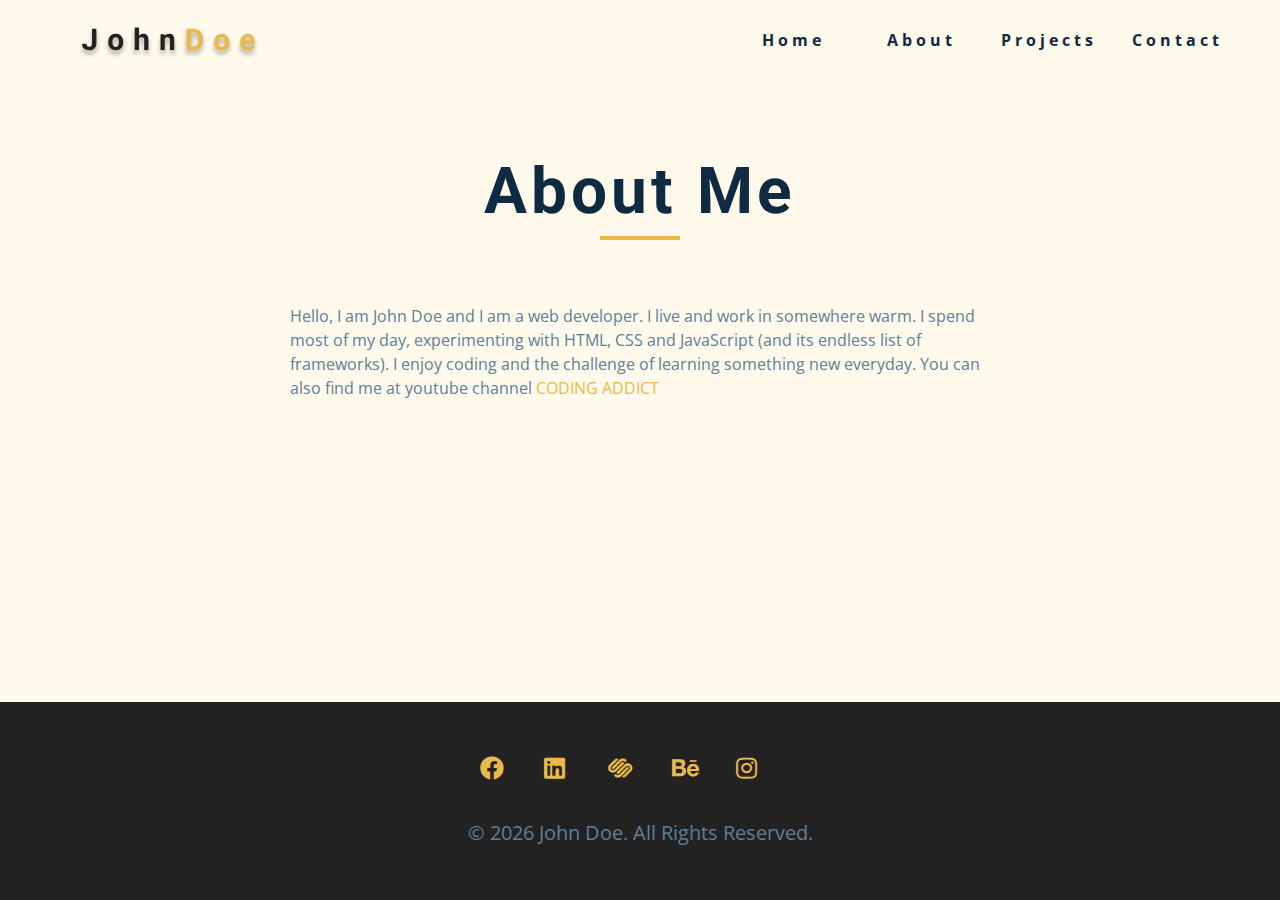
<file: about.html>
<!DOCTYPE html>
<html lang="en">

<head>
  <meta charset="UTF-8" />
  <meta name="viewport" content="width=device-width, initial-scale=1.0" />
  <title>John Doe || About</title>
  <link rel="stylesheet" href="./fontawesome-free-5.12.1-web/css/all.min.css" />
  <!-- css -->
  <link rel="stylesheet" href="./css/styles.css" />
</head>

<body>
  <!-- navbar -->
  <nav class="nav" id="nav">
    <div class="nav-center">
      <!-- nav header -->
      <div class="nav-header">
        <img src="./images/logo.svg" class="nav-logo" alt="" />
        <button class="nav-btn" id="nav-btn">
          <i class="fas fa-bars"></i>
        </button>
      </div>
      <!-- nav links -->
      <ul class="nav-links">
        <li><a href="index.html">home</a></li>
        <li><a href="about.html">about</a></li>
        <li><a href="projects.html">projects</a></li>
        <li><a href="contact.html">contact</a></li>
      </ul>
    </div>
  </nav>
  <!-- end of navbar -->
  <!-- sidebar -->
  <aside class="sidebar" id="sidebar">
    <div>
      <button id="close-btn" class="close-btn">
        <i class="fas fa-times"></i>
      </button>
      <ul class="sidebar-links">
        <li><a href="index.html">home</a></li>
        <li><a href="about.html">about</a></li>
        <li><a href="projects.html">projects</a></li>
        <li><a href="contact.html">contact</a></li>
      </ul>
      <ul class="social-icons">
        <!-- single item -->
        <li>
          <a href="https://www.twitter.com" class="social-icon">
            <i class="fab fa-facebook"></i>
          </a>
        </li>
        <!-- end of single item -->
        <!-- single item -->
        <li>
          <a href="https://www.twitter.com" class="social-icon">
            <i class="fab fa-linkedin"></i>
          </a>
        </li>
        <!-- end of single item -->
        <!-- single item -->
        <li>
          <a href="https://www.twitter.com" class="social-icon">
            <i class="fab fa-squarespace"></i>
          </a>
        </li>
        <!-- end of single item -->
        <!-- single item -->
        <li>
          <a href="https://www.twitter.com" class="social-icon">
            <i class="fab fa-behance"></i>
          </a>
        </li>
        <!-- end of single item -->
        <!-- single item -->
        <li>
          <a href="https://www.twitter.com" class="social-icon">
            <i class="fab fa-instagram"></i>
          </a>
        </li>
        <!-- end of single item -->
      </ul>
    </div>
  </aside>
  <!-- end of sidebar -->

  <!-- ############## -->
  <!-- ############## -->
  <!-- ############## -->
  <!-- ############## -->

  <section class="section single-page">
    <!-- section title -->
    <div class="section-title ">
      <h1>about me</h1>
      <div class="underline"></div>
    </div>
    <!-- end section title -->
    <div class="section-center page-info">
      <p>
        Hello, I am John Doe and I am a web developer. I live and work in
        somewhere warm. I spend most of my day, experimenting with HTML, CSS and
        JavaScript (and its endless list of frameworks). I enjoy coding and the
        challenge of learning something new everyday. You can also find me at youtube
        channel
        <a href="https://www.youtube.com/channel/UCMZFwxv5l-XtKi693qMJptA">coding addict</a>
      </p>

    </div>
  </section>
  <!-- ############## -->
  <!-- ############## -->
  <!-- ############## -->
  <!-- ############## -->

  <!-- footer -->
  <footer class="footer">
    <ul class="social-icons">
      <!-- single item -->
      <li>
        <a href="https://www.twitter.com" class="social-icon">
          <i class="fab fa-facebook"></i>
        </a>
      </li>
      <!-- end of single item -->
      <!-- single item -->
      <li>
        <a href="https://www.twitter.com" class="social-icon">
          <i class="fab fa-linkedin"></i>
        </a>
      </li>
      <!-- end of single item -->
      <!-- single item -->
      <li>
        <a href="https://www.twitter.com" class="social-icon">
          <i class="fab fa-squarespace"></i>
        </a>
      </li>
      <!-- end of single item -->
      <!-- single item -->
      <li>
        <a href="https://www.twitter.com" class="social-icon">
          <i class="fab fa-behance"></i>
        </a>
      </li>
      <!-- end of single item -->
      <!-- single item -->
      <li>
        <a href="https://www.twitter.com" class="social-icon">
          <i class="fab fa-instagram"></i>
        </a>
      </li>
      <!-- end of single item -->
    </ul>

    <p>&copy; <span id="date"></span> John Doe. All rights reserved.</p>
  </footer>
  <script src="./js/app.js"></script>
</body>

</html>
</file>
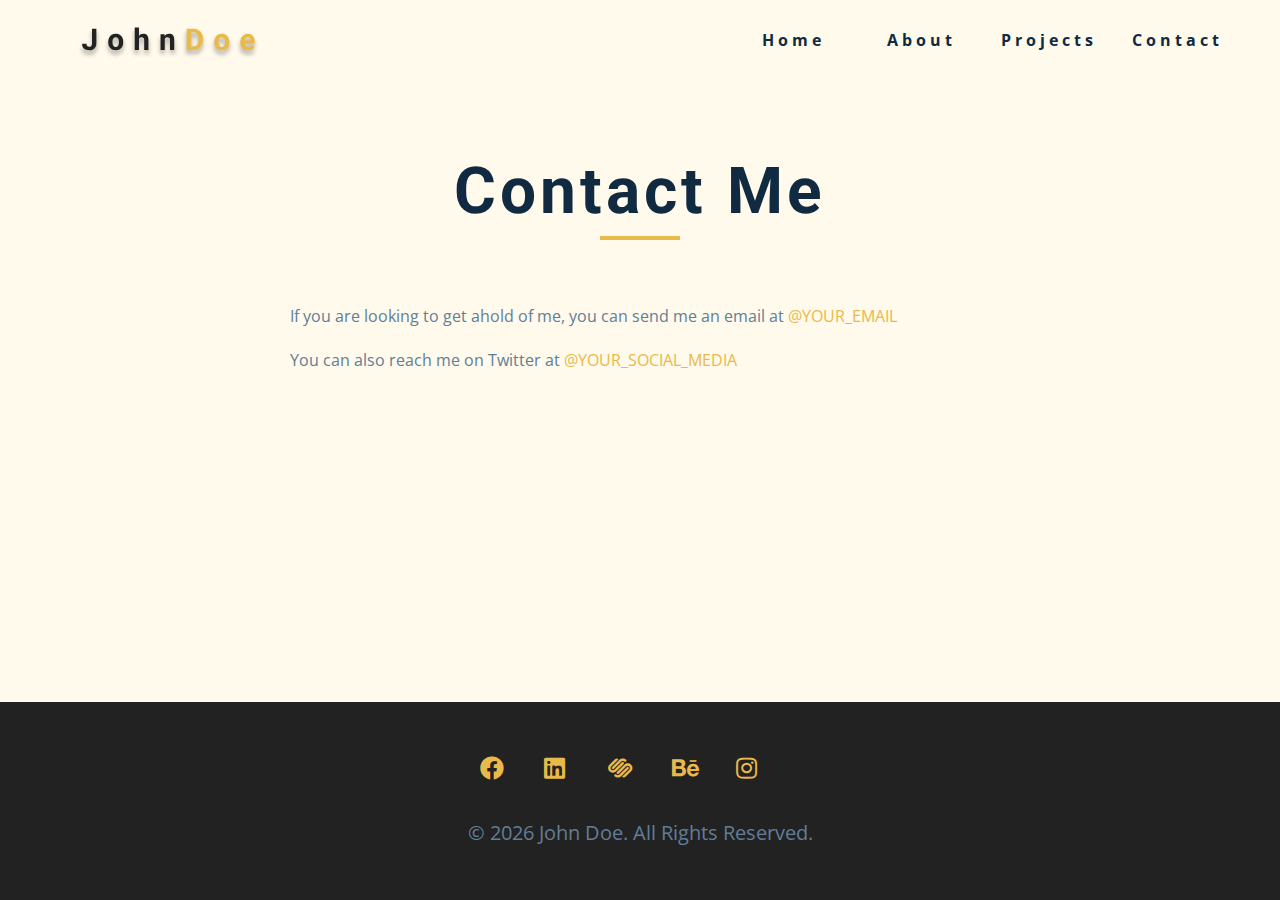
<file: contact.html>
<!DOCTYPE html>
<html lang="en">

<head>
  <meta charset="UTF-8" />
  <meta name="viewport" content="width=device-width, initial-scale=1.0" />
  <title>John Doe || Contact</title>
  <link rel="stylesheet" href="./fontawesome-free-5.12.1-web/css/all.min.css" />
  <!-- css -->
  <link rel="stylesheet" href="./css/styles.css" />
</head>

<body>
  <!-- navbar -->
  <nav class="nav" id="nav">
    <div class="nav-center">
      <!-- nav header -->
      <div class="nav-header">
        <img src="./images/logo.svg" class="nav-logo" alt="" />
        <button class="nav-btn" id="nav-btn">
          <i class="fas fa-bars"></i>
        </button>
      </div>
      <!-- nav links -->
      <ul class="nav-links">
        <li><a href="index.html">home</a></li>
        <li><a href="about.html">about</a></li>
        <li><a href="projects.html">projects</a></li>
        <li><a href="contact.html">contact</a></li>
      </ul>
    </div>
  </nav>
  <!-- end of navbar -->
  <!-- sidebar -->
  <aside class="sidebar" id="sidebar">
    <div>
      <button id="close-btn" class="close-btn">
        <i class="fas fa-times"></i>
      </button>
      <ul class="sidebar-links">
        <li><a href="index.html">home</a></li>
        <li><a href="about.html">about</a></li>
        <li><a href="projects.html">projects</a></li>
        <li><a href="contact.html">contact</a></li>
      </ul>
      <ul class="social-icons">
        <!-- single item -->
        <li>
          <a href="https://www.twitter.com" class="social-icon">
            <i class="fab fa-facebook"></i>
          </a>
        </li>
        <!-- end of single item -->
        <!-- single item -->
        <li>
          <a href="https://www.twitter.com" class="social-icon">
            <i class="fab fa-linkedin"></i>
          </a>
        </li>
        <!-- end of single item -->
        <!-- single item -->
        <li>
          <a href="https://www.twitter.com" class="social-icon">
            <i class="fab fa-squarespace"></i>
          </a>
        </li>
        <!-- end of single item -->
        <!-- single item -->
        <li>
          <a href="https://www.twitter.com" class="social-icon">
            <i class="fab fa-behance"></i>
          </a>
        </li>
        <!-- end of single item -->
        <!-- single item -->
        <li>
          <a href="https://www.twitter.com" class="social-icon">
            <i class="fab fa-instagram"></i>
          </a>
        </li>
        <!-- end of single item -->
      </ul>
    </div>
  </aside>
  <!-- end of sidebar -->

  <!-- ############## -->
  <!-- ############## -->
  <!-- ############## -->
  <!-- ############## -->

  <section class="section single-page">
    <!-- section title -->
    <div class="section-title ">
      <h1>Contact me</h1>
      <div class="underline"></div>
    </div>
    <!-- end section title -->
    <div class="section-center page-info">
      <p>
        If you are looking to get ahold of me, you can send me an email at
        <a href="mailto:email@email.com">@your_email</a>
      </p>
      <p>
        You can also reach me on Twitter at
        <a href="https://www.twitter.com">@your_social_media </a>
      </p>

    </div>
  </section>
  <!-- ############## -->
  <!-- ############## -->
  <!-- ############## -->
  <!-- ############## -->

  <!-- footer -->
  <footer class="footer">
    <ul class="social-icons">
      <!-- single item -->
      <li>
        <a href="https://www.twitter.com" class="social-icon">
          <i class="fab fa-facebook"></i>
        </a>
      </li>
      <!-- end of single item -->
      <!-- single item -->
      <li>
        <a href="https://www.twitter.com" class="social-icon">
          <i class="fab fa-linkedin"></i>
        </a>
      </li>
      <!-- end of single item -->
      <!-- single item -->
      <li>
        <a href="https://www.twitter.com" class="social-icon">
          <i class="fab fa-squarespace"></i>
        </a>
      </li>
      <!-- end of single item -->
      <!-- single item -->
      <li>
        <a href="https://www.twitter.com" class="social-icon">
          <i class="fab fa-behance"></i>
        </a>
      </li>
      <!-- end of single item -->
      <!-- single item -->
      <li>
        <a href="https://www.twitter.com" class="social-icon">
          <i class="fab fa-instagram"></i>
        </a>
      </li>
      <!-- end of single item -->
    </ul>

    <p>&copy; <span id="date"></span> John Doe. All rights reserved.</p>
  </footer>
  <script src="./js/app.js"></script>
</body>

</html>
</file>
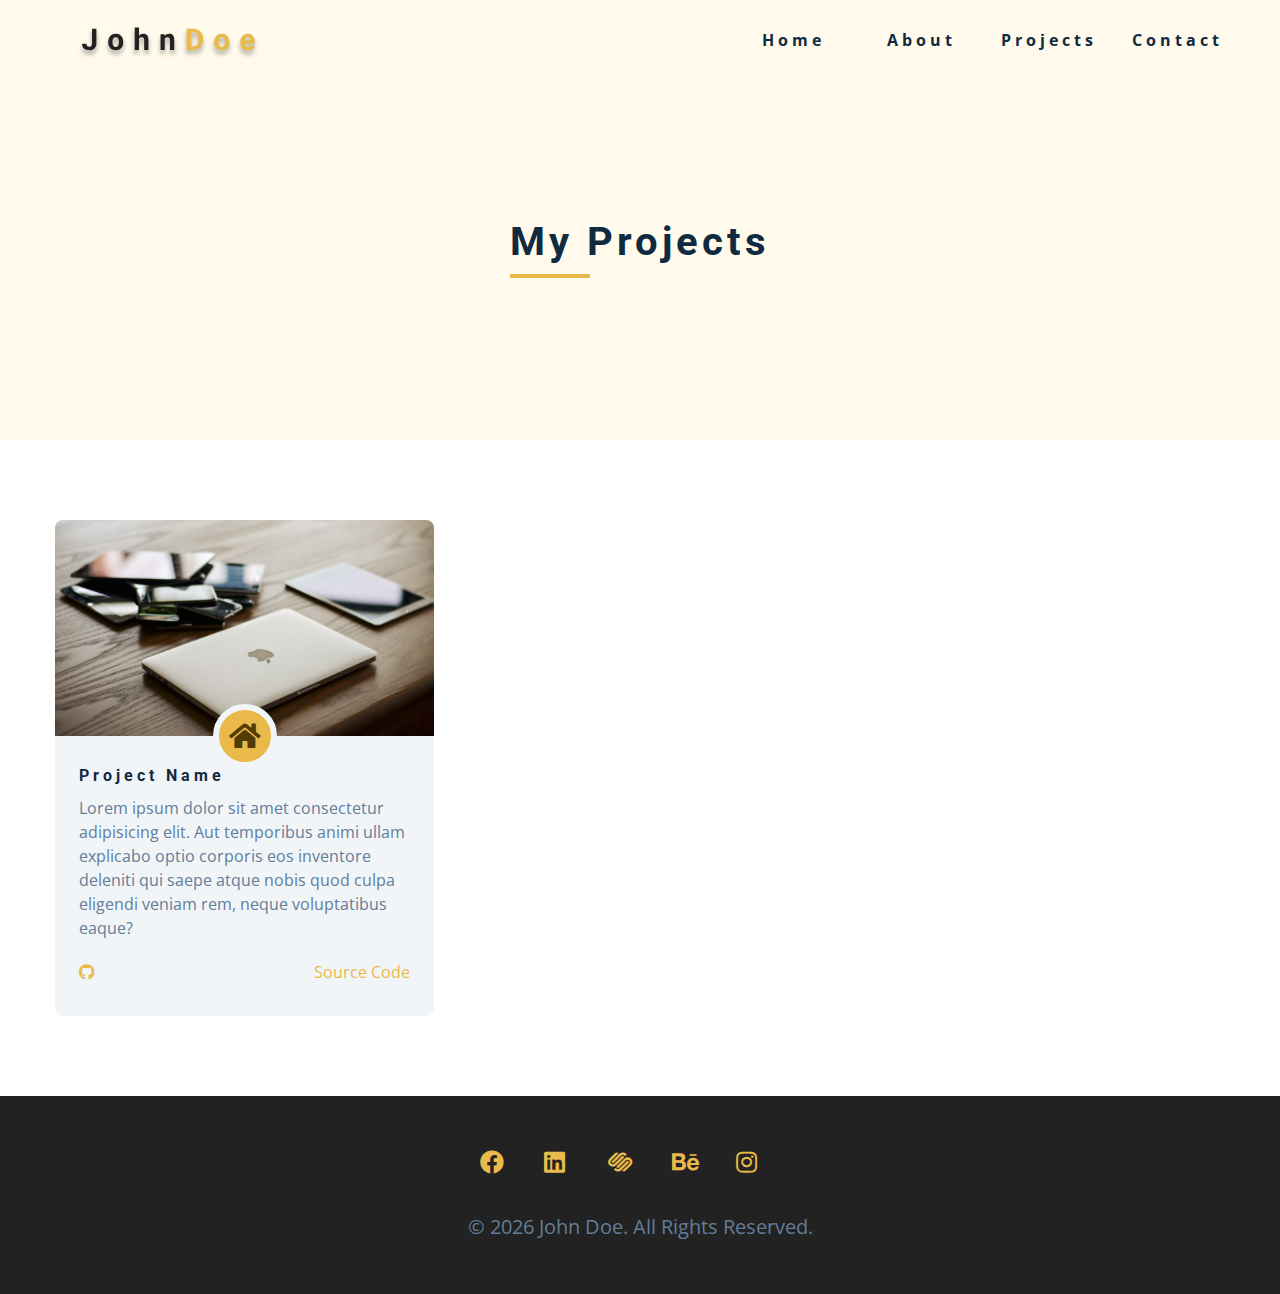
<file: projects.html>
<!DOCTYPE html>
<html lang="en">

<head>
  <meta charset="UTF-8" />
  <meta name="viewport" content="width=device-width, initial-scale=1.0" />
  <title>John Doe || Projects</title>
  <link rel="stylesheet" href="./fontawesome-free-5.12.1-web/css/all.min.css" />
  <!-- css -->
  <link rel="stylesheet" href="./css/styles.css" />
</head>

<body>
  <!-- navbar -->
  <nav class="nav" id="nav">
    <div class="nav-center">
      <!-- nav header -->
      <div class="nav-header">
        <img src="./images/logo.svg" class="nav-logo" alt="" />
        <button class="nav-btn" id="nav-btn">
          <i class="fas fa-bars"></i>
        </button>
      </div>
      <!-- nav links -->
      <ul class="nav-links">
        <li><a href="index.html">home</a></li>
        <li><a href="about.html">about</a></li>
        <li><a href="projects.html">projects</a></li>
        <li><a href="contact.html">contact</a></li>
      </ul>
    </div>
  </nav>
  <!-- end of navbar -->
  <!-- sidebar -->
  <aside class="sidebar" id="sidebar">
    <div>
      <button id="close-btn" class="close-btn">
        <i class="fas fa-times"></i>
      </button>
      <ul class="sidebar-links">
        <li><a href="index.html">home</a></li>
        <li><a href="about.html">about</a></li>
        <li><a href="projects.html">projects</a></li>
        <li><a href="contact.html">contact</a></li>
      </ul>
      <ul class="social-icons">
        <!-- single item -->
        <li>
          <a href="https://www.twitter.com" class="social-icon">
            <i class="fab fa-facebook"></i>
          </a>
        </li>
        <!-- end of single item -->
        <!-- single item -->
        <li>
          <a href="https://www.twitter.com" class="social-icon">
            <i class="fab fa-linkedin"></i>
          </a>
        </li>
        <!-- end of single item -->
        <!-- single item -->
        <li>
          <a href="https://www.twitter.com" class="social-icon">
            <i class="fab fa-squarespace"></i>
          </a>
        </li>
        <!-- end of single item -->
        <!-- single item -->
        <li>
          <a href="https://www.twitter.com" class="social-icon">
            <i class="fab fa-behance"></i>
          </a>
        </li>
        <!-- end of single item -->
        <!-- single item -->
        <li>
          <a href="https://www.twitter.com" class="social-icon">
            <i class="fab fa-instagram"></i>
          </a>
        </li>
        <!-- end of single item -->
      </ul>
    </div>
  </aside>
  <!-- end of sidebar -->

  <!-- ############## -->
  <!-- ############## -->
  <!-- ############## -->
  <!-- ############## -->

  <header class="projects-hero">
    <!-- section title -->
    <div class="section-title about-title">
      <h2>my projects</h2>
      <div class="underline"></div>
    </div>
    <!-- End section title-->
  </header>
  <section class="section">
    <div class="section-center projects-page-center">
      <!-- single projects -->
      <article class="single-project">
        <div class="project-container">
          <img src="./images/project-1.jpeg" alt="single project">
          <a href="https://github.com/kindeme/" class="project-icon">
            <i class="fas fa-home"></i></a>
        </div>
        <div class="project-details">
          <h4>project name</h4>
          <p>Lorem ipsum dolor sit amet consectetur adipisicing elit. Aut temporibus animi ullam explicabo optio
            corporis eos inventore deleniti qui saepe atque nobis quod culpa eligendi veniam rem, neque voluptatibus
            eaque?</p>
          <div class="project-footer">
            <span>
              <i class="fab fa-github"></i>
            </span>
            <a href="https://github.com/kindeme/gridPortfolio">source code</a>
          </div>
        </div>

    </div>
    </article>
    <!-- end single projects -->
  </section>
  <!-- ############## -->
  <!-- ############## -->
  <!-- ############## -->
  <!-- ############## -->

  <!-- footer -->
  <footer class="footer">
    <ul class="social-icons">
      <!-- single item -->
      <li>
        <a href="https://www.twitter.com" class="social-icon">
          <i class="fab fa-facebook"></i>
        </a>
      </li>
      <!-- end of single item -->
      <!-- single item -->
      <li>
        <a href="https://www.twitter.com" class="social-icon">
          <i class="fab fa-linkedin"></i>
        </a>
      </li>
      <!-- end of single item -->
      <!-- single item -->
      <li>
        <a href="https://www.twitter.com" class="social-icon">
          <i class="fab fa-squarespace"></i>
        </a>
      </li>
      <!-- end of single item -->
      <!-- single item -->
      <li>
        <a href="https://www.twitter.com" class="social-icon">
          <i class="fab fa-behance"></i>
        </a>
      </li>
      <!-- end of single item -->
      <!-- single item -->
      <li>
        <a href="https://www.twitter.com" class="social-icon">
          <i class="fab fa-instagram"></i>
        </a>
      </li>
      <!-- end of single item -->
    </ul>

    <p>&copy; <span id="date"></span> John Doe. All rights reserved.</p>
  </footer>
  <script src="./js/app.js"></script>
</body>

</html>
</file>
<file: css/styles.css>
/*
=============== 
Fonts
===============
*/
@import url("https://fonts.googleapis.com/css?family=Open+Sans|Roboto:400,700&display=swap");

/*
=============== 
Variables
===============
*/

:root {
	/* dark shades of primary color*/
	--clr-primary-1: hsl(43, 86%, 17%);
	--clr-primary-2: hsl(43, 77%, 27%);
	--clr-primary-3: hsl(43, 72%, 37%);
	--clr-primary-4: hsl(42, 63%, 48%);
	/* primary/main color */
	--clr-primary-5: hsl(42, 78%, 60%);
	/* lighter shades of primary color */
	--clr-primary-6: hsl(43, 89%, 70%);
	--clr-primary-7: hsl(43, 90%, 76%);
	--clr-primary-8: hsl(45, 86%, 81%);
	--clr-primary-9: hsl(45, 90%, 88%);
	--clr-primary-10: hsl(45, 100%, 96%);
	/* darkest grey - used for headings */
	--clr-grey-1: hsl(209, 61%, 16%);
	--clr-grey-2: hsl(211, 39%, 23%);
	--clr-grey-3: hsl(209, 34%, 30%);
	--clr-grey-4: hsl(209, 28%, 39%);
	/* grey used for paragraphs */
	--clr-grey-5: hsl(210, 22%, 49%);
	--clr-grey-6: hsl(209, 23%, 60%);
	--clr-grey-7: hsl(211, 27%, 70%);
	--clr-grey-8: hsl(210, 31%, 80%);
	--clr-grey-9: hsl(212, 33%, 89%);
	--clr-grey-10: hsl(210, 36%, 96%);
	--clr-white: #fff;
	--ff-primary: "Roboto", sans-serif;
	--ff-secondary: "Open Sans", sans-serif;
	--transition: all 0.3s linear;
	--spacing: 0.25rem;
	--radius: 0.5rem;
	--light-shadow: 0 5px 15px rgba(0, 0, 0, 0.1);
	--dark-shadow: 0 5px 15px rgba(0, 0, 0, 0.2);
	--max-width: 1170px;
}
/*
=============== 
Global Styles
===============
*/

*,
::after,
::before {
	margin: 0;
	padding: 0;
	box-sizing: border-box;
}
body {
	font-family: var(--ff-secondary);
	background: var(--clr-white);
	color: var(--clr-grey-1);
	line-height: 1.5;
	font-size: 0.875rem;
}
ul {
	list-style-type: none;
}
a {
	text-decoration: none;
}
img:not(.nav-logo) {
	width: 100%;
	display: block;
}

h1,
h2,
h3,
h4 {
	letter-spacing: var(--spacing);
	text-transform: capitalize;
	line-height: 1.25;
	margin-bottom: 0.75rem;
	font-family: var(--ff-primary);
}
h1 {
	font-size: 3rem;
}
h2 {
	font-size: 2rem;
}
h3 {
	font-size: 1.25rem;
}
h4 {
	font-size: 0.875rem;
}
p {
	margin-bottom: 1.25rem;
	color: var(--clr-grey-5);
}
.bg-grey {
	background: var(--clr-grey-10);
}
@media screen and (min-width: 800px) {
	h1 {
		font-size: 4rem;
	}
	h2 {
		font-size: 2.5rem;
	}
	h3 {
		font-size: 1.75rem;
	}
	h4 {
		font-size: 1rem;
	}
	body {
		font-size: 1rem;
	}
	h1,
	h2,
	h3,
	h4 {
		line-height: 1;
	}
}
/*  global classes */

.btn {
	text-transform: uppercase;
	background: var(--clr-primary-5);
	color: var(--clr-primary-1);
	padding: 0.375rem 0.75rem;
	letter-spacing: var(--spacing);
	display: inline-block;
	font-weight: 700;
	transition: var(--transition);
	font-size: 0.875rem;
	border: 2px solid transparent;
	cursor: pointer;
	box-shadow: 0 1px 3px rgba(0, 0, 0, 0.2);
	border-radius: var(--radius);
}
.btn:hover {
	color: var(--clr-primary-1);
	background: var(--clr-primary-7);
}
/* section */
.section {
	padding: 5rem 0;
}

.section-center {
	width: 90vw;
	margin: 0 auto;
	max-width: 1170px;
}
@media screen and (min-width: 992px) {
	.section-center {
		width: 95vw;
	}
}
/* added during recording */
.underline {
	width: 5rem;
	height: 0.25rem;
	margin-bottom: 1.25rem;
	background: var(--clr-primary-5);
	margin-left: auto;
	margin-right: auto;
}
.section-title {
	margin-bottom: 4rem;
	text-align: center;
}

/*
=============== 
Navbar
===============
*/
.nav-links {
	display: none;
}
.nav {
	height: 5rem;
	padding: 1rem;
	display: grid;
	align-items: center;
	transition: var(--transition);
}
.nav-center {
	width: 100%;
	max-width: 1170px;
	margin: 0 auto;
}
.nav-header {
	display: grid;
	grid-template-columns: auto 1fr;
	align-items: center;
}
.nav-btn {
	background: transparent;
	border-color: transparent;
	color: var(--clr-primary-5);
	font-size: 2rem;
	cursor: pointer;
	justify-self: end;
	outline: none;
}
@media screen and (min-width: 768px) {
	.nav {
		background: var(--clr-primary-10);
	}
	.nav-btn {
		display: none;
	}
	.nav-links {
		display: grid;
		grid-template-columns: repeat(4, 1fr);
		justify-items: center;
		-moz-column-gap: 2rem;
		column-gap: 2rem;
		justify-self: end;
	}
	.nav-links a {
		text-transform: capitalize;
		color: var(--clr-grey-1);
		font-weight: bold;
		letter-spacing: var(--spacing);
		transition: var(--transition);
	}
	.nav-links a:hover {
		color: var(--clr-primary-5);
	}
	.nav-center {
		display: grid;
		grid-template-columns: auto 1fr;
		align-items: center;
	}
}
/* fixed navbar */
.navbar-fixed {
	position: fixed;
	top: 0;
	left: 0;
	width: 100%;
	background: var(--clr-white);
	z-index: 2;
	box-shadow: var(--light-shadow);
}
/*
=============== 
Sidebar
===============
*/
.sidebar {
	position: fixed;
	top: 0;
	left: 0;
	width: 100%;
	height: 100%;
	background: var(--clr-grey-10);
	z-index: 5;
	display: grid;
	/* align-items: center;
  justify-content: center; */
	place-items: center;
	transition: var(--transition);
	/* add later */
	transform: translateX(-100%);
}
.show-sidebar {
	transform: translateX(0);
}
.sidebar-links {
	text-align: center;
}
.sidebar-links a {
	font-size: 2rem;
	text-transform: capitalize;
	color: var(--clr-grey-5);
	transition: var(--transition);
	letter-spacing: var(--spacing);
	display: inline-block;
	margin-bottom: 1.5rem;
}
.sidebar-links a:hover {
	color: var(--clr-primary-5);
}
.social-icons {
	display: grid;
	margin-top: 3rem;
	width: 20rem;
	grid-template-columns: repeat(5, 1fr);
	justify-content: center;
}
.social-icon {
	font-size: 1.5rem;
	color: var(--clr-grey-1);
	transition: var(--transition);
}
.social-icon:hover {
	color: var(--clr-primary-5);
}
.close-btn {
	position: absolute;
	top: 1rem;
	right: 1rem;
	font-size: 3rem;
	background: transparent;
	border: transparent;
	transition: var(--transition);
	color: #bb2525;
	cursor: pointer;
}
.close-btn:hover {
	color: #e66b6b;
}
/*
=============== 
Hero
===============
*/
/* underline added to globals */
.hero .underline {
	margin-bottom: 0.5rem;
	margin-left: 0;
}
.hero-img {
	display: none;
}
.hero {
	background: var(--clr-primary-10);
}
.hero-center {
	min-height: calc(100vh - 5rem);
	display: grid;
	place-items: center;
}
.hero-info h4 {
	color: var(--clr-grey-5);
}
.hero-icons {
	justify-items: start;
}
.hero-btn {
	margin-top: 1.25rem;
}
.hero-photo {
	max-width: 25rem;
	max-height: 30rem;
	-o-object-fit: cover;
	object-fit: cover;
	border-radius: var(--radius);
	position: relative;
}
@media screen and (min-width: 992px) {
	.hero-img {
		display: block;
		position: relative;
	}
	.hero-center {
		grid-template-columns: 1fr 1fr;
	}
	.hero-photo {
		max-width: 25rem;
		max-height: 30rem;
		-o-object-fit: cover;
		object-fit: cover;
		border-radius: var(--radius);
		position: relative;
	}
	.hero-img::before,
	.about-img::before {
		content: "";
		position: absolute;
		width: 100%;
		height: 100%;
		border: 0.25rem solid var(--clr-primary-5);
		top: 2rem;
		right: -2rem;
		border-radius: var(--radius);
	}
}
/*
=============== 
About
===============
*/
/* section title added to globals */
.about-title {
	text-align: left;
	margin-bottom: 2rem;
}
.about-title .underline {
	margin-left: 0;
}
.about-center {
	display: grid;
	gap: 3rem 2rem;
}
.about-img {
	justify-self: center;
}
@media screen and (min-width: 992px) {
	.about-center {
		grid-template-columns: 1fr 1fr;
	}
	.about-img {
		position: relative;
	}
	.about-img::before {
		left: -2rem;
	}
	.about-info {
		align-self: center;
	}
}

/*
=============== 
Services
===============
*/
/* small screen layout setup */
.service {
	background: var(--clr-white);
	padding: 3rem 1.5rem;
	margin-bottom: 2rem;
	border-radius: var(--radius);
	text-align: center;
	transition: var(--transition);
}
.service-icon {
	font-size: 2rem;
	margin-bottom: 1.5rem;
}
.service .underline {
	width: 3rem;
	height: 0.12rem;
	transition: var(--transition);
	margin-left: auto;
	margin-right: auto;
}
.service p {
	transition: var(--transition);
}
.service:hover {
	background: var(--clr-primary-5);
	color: var(--clr-white);
}
.service:hover p {
	color: var(--clr-white);
}
.service:hover .underline {
	background: var(--clr-white);
}
@media screen and (min-width: 676px) {
	.services-center {
		display: grid;
		grid-template-columns: 1fr 1fr;
		-moz-column-gap: 2rem;
		column-gap: 2rem;
	}
}
@media screen and (min-width: 992px) {
	.services-center {
		grid-template-columns: 1fr 1fr 1fr;
	}
}
/* bg-grey in globals */

/*
=============== 
Projects
===============
*/
.projects-text {
	width: 85vw;
	max-width: 30rem;
	margin: 0 auto;
}

.project {
	position: relative;
	background: var(--clr-primary-5);
	border-radius: var(--radius);
	margin-bottom: 2rem;
}
.project-info {
	text-align: center;
	color: var(--clr-white);
	position: absolute;
	top: 50%;
	left: 50%;
	transform: translate(-50%, -50%);
	transition: var(--transition);
	opacity: 0;
}

.project:hover .project-info {
	opacity: 1;
}
.project-info p {
	text-transform: capitalize;
	color: var(--clr-white);
}
.project-img {
	transition: var(--transition);
	border-radius: var(--radius);
	height: 15rem;
	-o-object-fit: cover;
	object-fit: cover;
	position: relative;
}
.project:hover .project-img {
	opacity: 0.1;
}
.project::after {
	content: "";
	position: absolute;
	top: 0;
	left: 0;
	height: 100%;
	width: 100%;
	border: 0.25rem solid var(--clr-white);
	border-radius: var(--radius);
	transition: var(--transition);
	opacity: 0;
}
.project:hover::after {
	opacity: 1;
	transform: scale(0.8);
}
@media screen and (min-width: 676px) {
	.projects-center {
		display: grid;
		grid-template-columns: 1fr 1fr;
		-moz-column-gap: 2rem;
		column-gap: 2rem;
	}
}
@media screen and (min-width: 992px) {
	.projects-center {
		grid-template-columns: repeat(3, 1fr);
	}
}
/* grid area example */
@media screen and (min-width: 1170px) {
	.projects-center {
		grid-template-rows: 200px 200px;
		gap: 1rem;
		grid-template-areas:
			"a b b"
			"a c d";
	}
	.project {
		height: 100%;
	}
	.project-img {
		height: 100%;
	}
	.project-1 {
		grid-area: a;
	}
	.project-2 {
		grid-area: b;
	}
	.project-3 {
		grid-area: c;
	}
	.project-4 {
		grid-area: d;
	}
}
/*
=============== 
Connect
===============
*/
.connect {
	min-height: 50vh;
	position: relative;
	padding: 10rem 0 5rem 0;
	margin: 5rem 0;
	display: grid;
	place-items: center;
}
.video-container {
	position: absolute;
	top: 0;
	left: 0;
	width: 100%;
	height: 100%;
	-o-object-fit: cover;
	object-fit: cover;
	z-index: -2;
}
.connect::after {
	content: "";
	position: absolute;
	left: 0;
	left: 0;
	width: 100%;
	height: 100%;
	background: var(--clr-white);
	opacity: 0.6;
	z-index: -1;
	/* background: rgba(0, 0, 0, 0.6); */
}
.video-banner .section-title {
	margin-bottom: 2rem;
}
.video-text {
	max-width: 30rem;
}
.video-banner {
	position: relative;
	background: var(--clr-primary-10);
	padding: 3rem 5rem 12rem 5rem;
	text-align: center;
	clip-path: polygon(
		0% 0%,
		100% 0%,
		100% 75%,
		75% 75%,
		75% 100%,
		50% 75%,
		0% 75%
	);
	-webkit-clip-path: polygon(
		0% 0%,
		100% 0%,
		100% 75%,
		75% 75%,
		75% 100%,
		50% 75%,
		0% 75%
	);
}
.video-banner .btn {
	margin: 0 auto;
	margin-top: 1rem;
}
.connect {
	clip-path: polygon(50% 0%, 100% 10%, 100% 90%, 50% 100%, 0 90%, 0 10%);
	-webkit-clip-path: polygon(
		50% 0%,
		100% 10%,
		100% 90%,
		50% 100%,
		0 90%,
		0 10%
	);
}
/*
=============== 
Skills
===============
*/
@media screen and (min-width: 768px) {
	.skills-center {
		display: grid;
		grid-template-columns: repeat(2, 1fr);
		-moz-column-gap: 2rem;
		column-gap: 2rem;
	}
}
.skills {
	background: var(--clr-primary-9);
}
.skills h3 {
	margin: 1.5rem 0;
	color: var(--clr-primary-1);
}
.skill {
	margin-bottom: 1.25rem;
}
.skill p {
	margin-bottom: 0.5rem;
	text-transform: capitalize;
	color: var(--clr-primary-1);
}
.skill-container {
	background: var(--clr-white);
	height: 1rem;
	width: 100%;
	border-radius: var(--radius);
	position: relative;
}
.skill-value {
	position: absolute;
	top: 0;
	left: 0;
	height: 100%;
	background: var(--clr-primary-5);
	width: 50%;
	border-radius: var(--radius);
}
.value-70 {
	width: 70%;
}
.value-80 {
	width: 80%;
}
.skill-text {
	position: absolute;
	top: -2rem;
	left: 50%;
	transform: translateX(-50%);
}
.skill-text-70 {
	left: 70%;
}
.skill-text-80 {
	left: 80%;
}

/*
=============== 
Timeline
===============
*/
.timeline-center {
	width: 80vw;
	max-width: 40rem;
}
.timeline-item {
	border-top: 2px dashed var(--clr-primary-5);
	margin: 0;
	padding: 4rem 2rem;
	position: relative;
}
.timeline p {
	margin-bottom: 0;
}
.timeline-item:nth-child(even) {
	border-left: 2px dashed var(--clr-primary-5);
	border-top-left-radius: 2rem;
	border-bottom-left-radius: 2rem;
	margin-right: 2rem;
	padding-right: 0;
}
.timeline-item:nth-child(odd) {
	border-right: 2px dashed var(--clr-primary-5);
	border-top-right-radius: 2rem;
	border-bottom-right-radius: 2rem;
	margin-left: 2rem;
	padding-left: 0;
}
.timeline-item:first-child {
	border-top-right-radius: 0;
	border-top: 0;
}
.timeline-item:last-child {
	border-top-right-radius: 0;
	border-bottom: 0;
}
.number {
	position: absolute;
	top: 50%;
	transform: translateX(-50%, -50%);
	margin-bottom: 0;
	background: var(--clr-primary-5);
	width: 2rem;
	height: 2rem;
	border-radius: 50%;
	display: grid;
	place-items: center;
	color: var(--clr-primary-1);
	font-weight: bold;
}
.timeline-item:nth-child(even) .number {
	left: 0;
}
.timeline-item:nth-child(odd) .number {
	right: 0;
	transform: translateX(50%, -50%);
}
/*
=============== 
Blog
===============
*/
.blog {
	background: var(--clr-grey-10);
}
.card {
	height: 29rem;
	position: relative;
	/* more explanation in css animation course on my computer */
	perspective: 1500px;
}
.card-side {
	-webkit-backface-visibility: hidden;
	backface-visibility: hidden;
	transition: all 2s linear;
	position: absolute;
	top: 0;
	left: 0;
	width: 100%;
	height: 100%;
	border-radius: var(--radius);
}
.card-front {
	background: var(--clr-white);
}
.card-back {
	background: var(--clr-primary-10);
	transform: rotateY(180deg);
	display: grid;
	place-items: center;
}
.card:hover .card-front {
	transform: rotateY(-180deg);
}
.card:hover .card-back {
	transform: rotateY(0);
}
.card-info {
	padding: 1rem 1.5rem;
}
.card-front img {
	height: 13rem;
	-o-object-fit: cover;
	object-fit: cover;
	border-top-left-radius: var(--radius);
	border-top-right-radius: var(--radius);
}
.card-footer {
	display: grid;
	grid-template-columns: auto 1fr;
	align-items: 1fr;
}
.card-footer img {
	width: 2rem;
	height: 2rem;
	-o-object-fit: cover;
	object-fit: cover;
	border-radius: 50%;
}
.card-footer p {
	margin-bottom: 0;
	text-transform: capitalize;
	justify-self: end;
	color: var(--clr-primary-5);
	font-size: 0.85rem;
}
.blog-center {
	display: grid;
	grid-template-columns: repeat(auto-fill, minmax(330px, 1fr));
	gap: 3rem 1rem;
}

/*
=============== 
Footer
===============
*/
.footer {
	padding-bottom: 2rem;
	background: #222;
	display: grid;
	place-items: center;
}
.footer .social-icons {
	margin-bottom: 2rem;
}
.footer .social-icon {
	color: var(--clr-primary-5);
}
.footer .social-icon:hover {
	color: var(--clr-primary-10);
}
.footer p {
	font-size: 1.25rem;
	text-transform: capitalize;
}
/*
=============== 
Single Page
===============
*/
.single-page {
	background: var(--clr-primary-10);
	min-height: calc(100vh - 5rem - 198px);
}
.page-info {
	max-width: 700px;
}
.page-info a {
	color: var(--clr-primary-5);
	text-transform: uppercase;
	transition: var(--transition);
}
.page-info a:hover {
	color: var(--clr-primary-1);
}
/*
=============== 
Products Page
===============
*/
.projects-hero {
	height: 40vh;
	background: var(--clr-primary-10);
	display: grid;
	place-items: center;
}
.projects-hero .section-title {
	margin-bottom: 0;
}
.single-project {
	background: var(--clr-grey-10);
	border-radius: var(--radius);
}
.project-container img {
	border-top-left-radius: var(--radius);
	border-top-right-radius: var(--radius);
}
.project-container {
	position: relative;
}
.project-icon {
	position: absolute;
	font-size: 1.75rem;
	bottom: 0;
	left: 50%;
	transform: translate(-50%, 50%);
	height: 4rem;
	width: 4rem;
	display: grid;
	place-items: center;
	background: var(--clr-primary-5);
	border-radius: 50%;
	color: var(--clr-primary-1);
	border: 0.375rem solid var(--clr-grey-10);
}
.project-details {
	padding: 2rem 1.5rem;
}
.project-footer {
	display: grid;
	grid-template-columns: 1fr 1fr;
	color: var(--clr-primary-5);
}
.project-footer a {
	color: var(--clr-primary-5);
	text-transform: capitalize;
	transition: var(--transition);
	justify-self: end;
}
.project-footer a:hover {
	color: var(--clr-primary-1);
}
.projects-page-center {
	display: grid;
	grid-template-columns: repeat(auto-fill, minmax(330px, 1fr));
	gap: 3rem 1rem;
}
</file>
